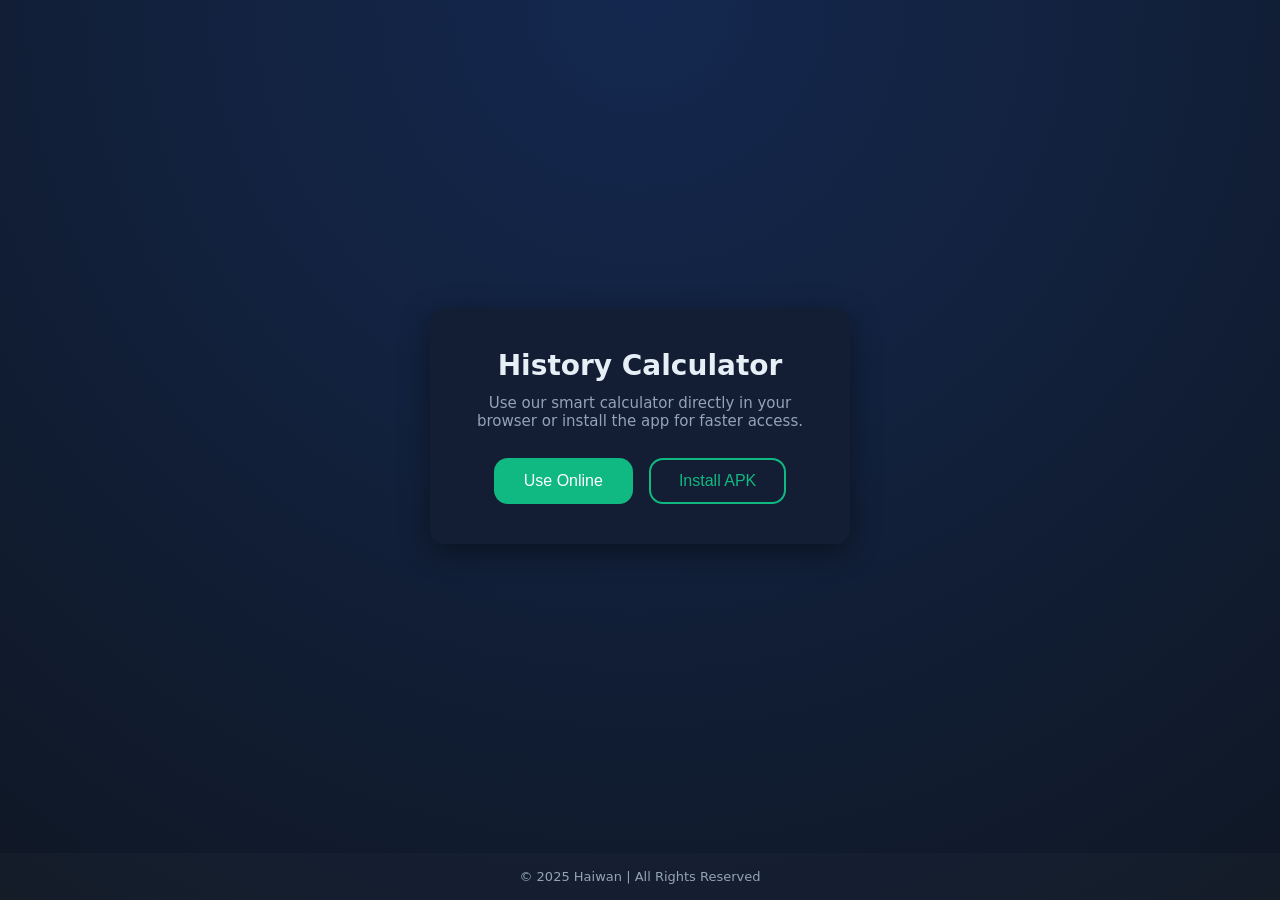
<file: index.html>
<!doctype html>
<html lang="hi">
<head>
  <meta charset="utf-8" />
  <meta name="viewport" content="width=device-width, initial-scale=1" />
  <title>History Calculator</title>
  <link rel="stylesheet" href="home.css" />
</head>
<body>
  <main class="hero">
    <div class="card">
      <h1>History Calculator</h1>
      <p>Use our smart calculator directly in your browser or install the app for faster access.</p>
      <div class="buttons">
        <button id="useOnline" class="btn primary">Use Online</button>
        <button id="installApp" class="btn secondary">Install APK</button>
      </div>
    </div>
  </main>
  <footer>
    <p>© 2025 Haiwan | All Rights Reserved</p>
  </footer>
  <script src="home.js"></script>
</body>
</html>
</file>
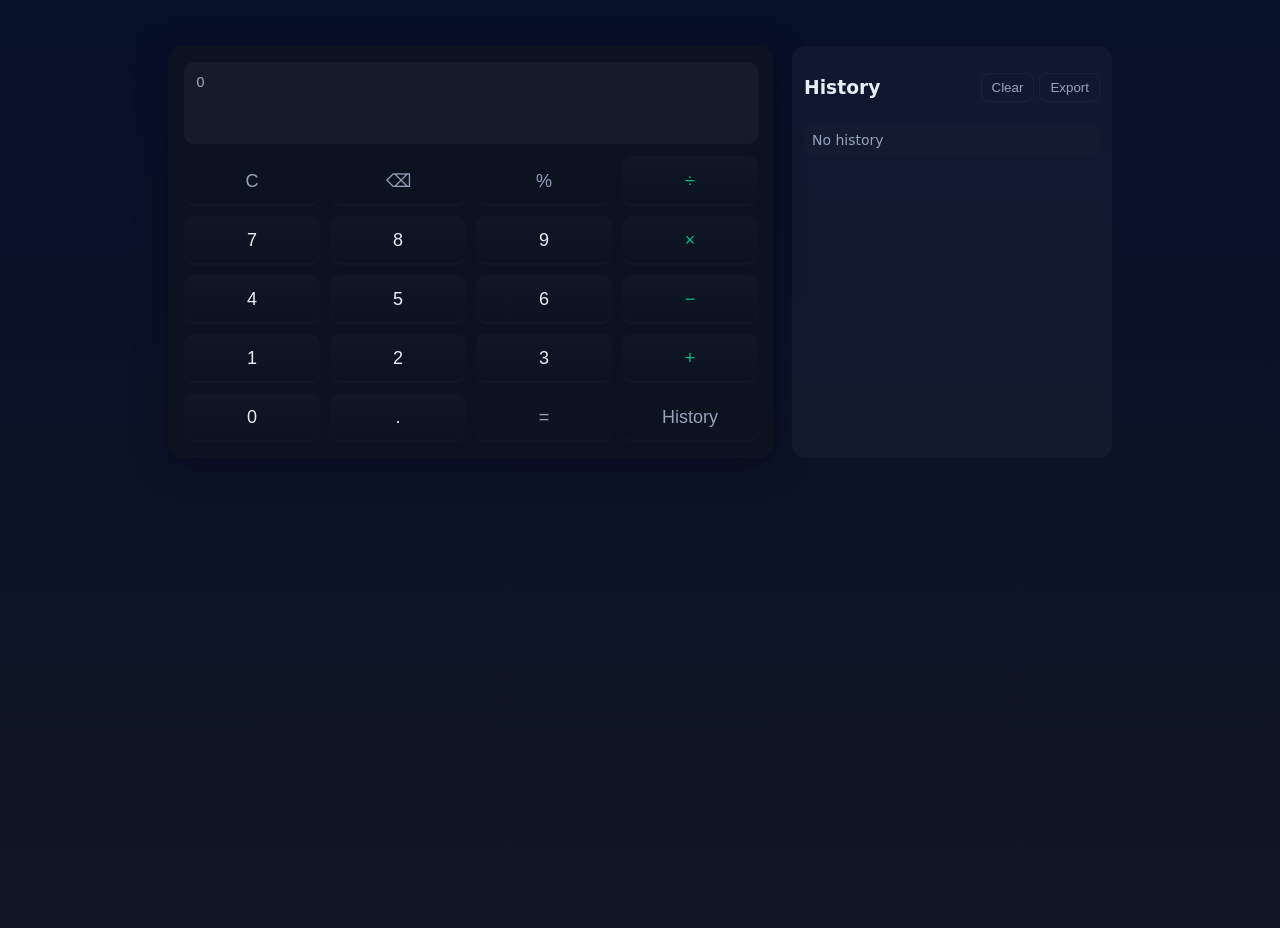
<file: calculator.html>
<!doctype html>
<html lang="hi">
<head>
  <meta charset="utf-8" />
  <meta name="viewport" content="width=device-width,initial-scale=1" />
  <title>Calculator with History</title>
  <link rel="stylesheet" href="styles.css" />
</head>
<body>
  <main class="container">
    <section class="calculator">
      <div class="display">
        <div id="expression" class="expression"></div>
        <input id="result" class="result" readonly />
      </div>

      <div class="keys">
        <button class="btn func" data-action="clear">C</button>
        <button class="btn func" data-action="back">⌫</button>
        <button class="btn func" data-action="percent">%</button>
        <button class="btn op" data-value="/">÷</button>

        <button class="btn" data-value="7">7</button>
        <button class="btn" data-value="8">8</button>
        <button class="btn" data-value="9">9</button>
        <button class="btn op" data-value="*">×</button>

        <button class="btn" data-value="4">4</button>
        <button class="btn" data-value="5">5</button>
        <button class="btn" data-value="6">6</button>
        <button class="btn op" data-value="-">−</button>

        <button class="btn" data-value="1">1</button>
        <button class="btn" data-value="2">2</button>
        <button class="btn" data-value="3">3</button>
        <button class="btn op" data-value="+">+</button>

        <button class="btn" data-value="0">0</button>
        <button class="btn" data-value=".">.</button>
        <button class="btn func" data-action="equals">=</button>
        <button class="btn func" id="historyToggle">History</button>
      </div>
    </section>

    <aside class="history" id="historyPanel" aria-hidden="true">
      <div class="history-head">
        <h3>History</h3>
        <div>
          <button class="small" id="clearHistory">Clear</button>
          <button class="small" id="exportHistory">Export</button>
        </div>
      </div>
      <ul id="historyList"></ul>
    </aside>
  </main>

  <script src="script.js"></script>
</body>
</html>
</file>
<file: home.css>
:root {
  --bg: #0f1724;
  --panel: #131d33;
  --accent: #10b981;
  --text: #e6eef6;
  --muted: #94a3b8;
  --radius: 14px;
  --shadow: 0 8px 30px rgba(0, 0, 0, 0.4);
  font-family: "Inter", system-ui, sans-serif;
}

* {
  box-sizing: border-box;
  margin: 0;
  padding: 0;
}

body {
  background: radial-gradient(circle at top, #14284f, var(--bg));
  color: var(--text);
  display: flex;
  flex-direction: column;
  justify-content: space-between;
  min-height: 100vh;
}

.hero {
  display: flex;
  justify-content: center;
  align-items: center;
  flex: 1;
  padding: 20px;
}

.card {
  background: var(--panel);
  border-radius: var(--radius);
  padding: 40px 30px;
  text-align: center;
  box-shadow: var(--shadow);
  max-width: 420px;
  animation: fadeIn 0.6s ease;
}

.card h1 {
  font-size: 28px;
  margin-bottom: 12px;
}

.card p {
  color: var(--muted);
  margin-bottom: 28px;
  font-size: 15px;
}

.buttons {
  display: flex;
  justify-content: center;
  gap: 16px;
  flex-wrap: wrap;
}

.btn {
  padding: 12px 28px;
  font-size: 16px;
  border-radius: var(--radius);
  cursor: pointer;
  border: 2px solid transparent;
  transition: transform 0.2s ease, background 0.3s ease;
}

.btn.primary {
  background: var(--accent);
  color: white;
}

.btn.primary:hover {
  transform: scale(1.05);
  background: #0ea974;
}

.btn.secondary {
  background: transparent;
  color: var(--accent);
  border-color: var(--accent);
}

.btn.secondary:hover {
  background: var(--accent);
  color: white;
  transform: scale(1.05);
}

footer {
  text-align: center;
  padding: 16px;
  font-size: 13px;
  color: var(--muted);
  background: rgba(255, 255, 255, 0.02);
}

@keyframes fadeIn {
  from {
    opacity: 0;
    transform: translateY(10px);
  }
  to {
    opacity: 1;
    transform: translateY(0);
  }
}
</file>
<file: styles.css>
:root{
  --bg:#0f1724;
  --panel:#0b1220;
  --accent:#10b981;
  --muted:#94a3b8;
  --glass: rgba(255,255,255,0.04);
  --radius:14px;
  font-family: Inter, system-ui, -apple-system, "Segoe UI", Roboto, "Helvetica Neue", Arial;
}
*{box-sizing:border-box}
html,body{height:100%;margin:0;background:linear-gradient(180deg,#071029,var(--bg));color:#e6eef6}
.container{
  max-width:980px;
  margin:28px auto;
  display:grid;
  grid-template-columns:1fr 320px;
  gap:18px;
  padding:18px;
}
.calculator{background:var(--panel);padding:16px;border-radius:var(--radius);box-shadow:0 8px 30px rgba(2,6,23,0.6)}
.display{background:var(--glass);padding:12px;border-radius:10px;margin-bottom:12px;display:flex;flex-direction:column;gap:6px}
.expression{min-height:18px;color:var(--muted);font-size:14px;word-break:break-all}
.result{background:transparent;border:0;color:#fff;font-size:28px;outline:none;width:100%}

.keys{display:grid;grid-template-columns:repeat(4,1fr);gap:10px}
.btn{
  padding:14px;border-radius:10px;border:0;background:linear-gradient(180deg,rgba(255,255,255,0.02),transparent);
  color:#e6eef6;font-size:18px;cursor:pointer;box-shadow:inset 0 -2px 0 rgba(255,255,255,0.02)
}
.btn:active{transform:translateY(1px)}
.btn.op{color:var(--accent)}
.btn.func{background:transparent;color:var(--muted)}
.small{padding:6px 10px;border-radius:8px;background:transparent;border:1px solid rgba(255,255,255,0.04);color:var(--muted);cursor:pointer}

.history{background:rgba(255,255,255,0.03);padding:12px;border-radius:var(--radius);overflow:auto}
.history-head{display:flex;justify-content:space-between;align-items:center;margin-bottom:8px}
#historyList{list-style:none;padding:0;margin:0;display:flex;flex-direction:column;gap:8px}
#historyList li{padding:8px;border-radius:10px;background:rgba(255,255,255,0.01);display:flex;justify-content:space-between;align-items:center;font-size:14px;color:var(--muted)}
#historyList li .expr{color:#cfeef0;font-size:13px}
#historyList li .val{color:#fff;font-weight:600;margin-left:10px}

@media (max-width:880px){
  .container{grid-template-columns:1fr; padding:12px}
  .history{order:2;margin-top:8px}
}
</file>
